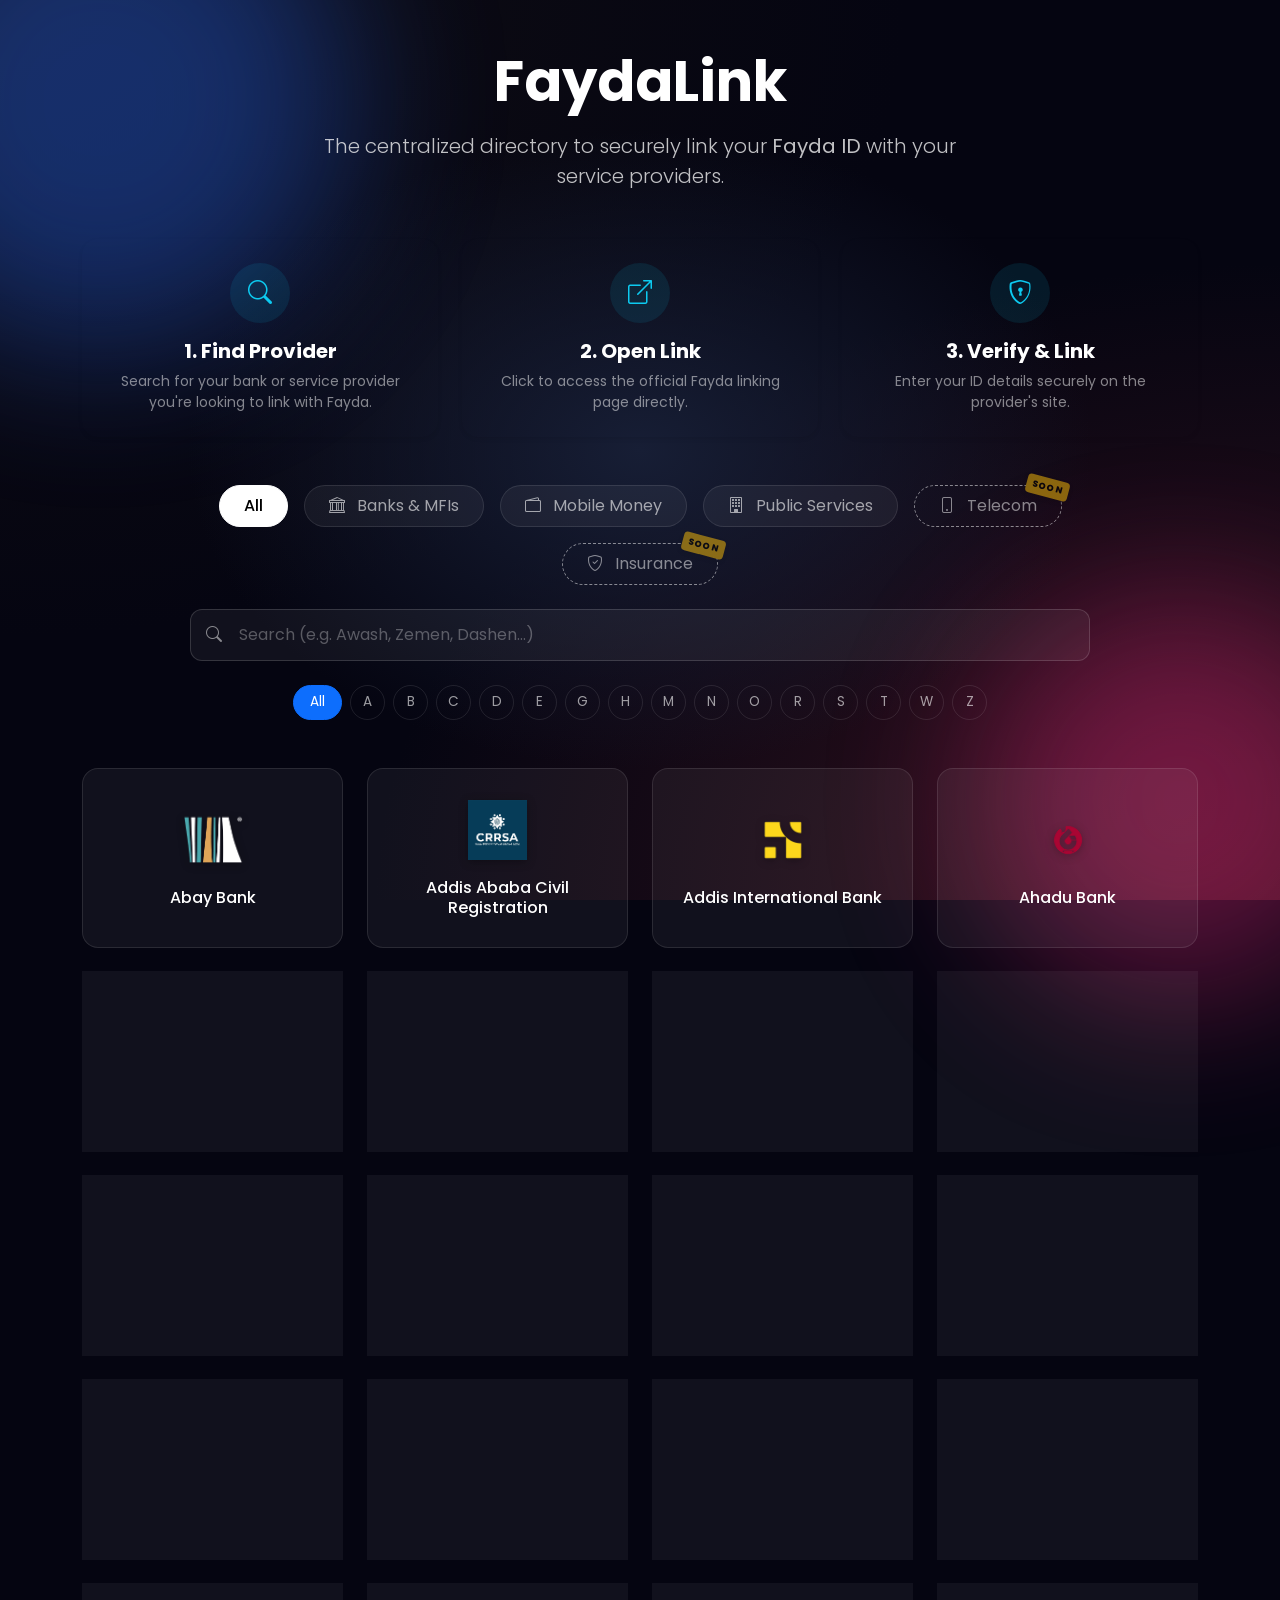
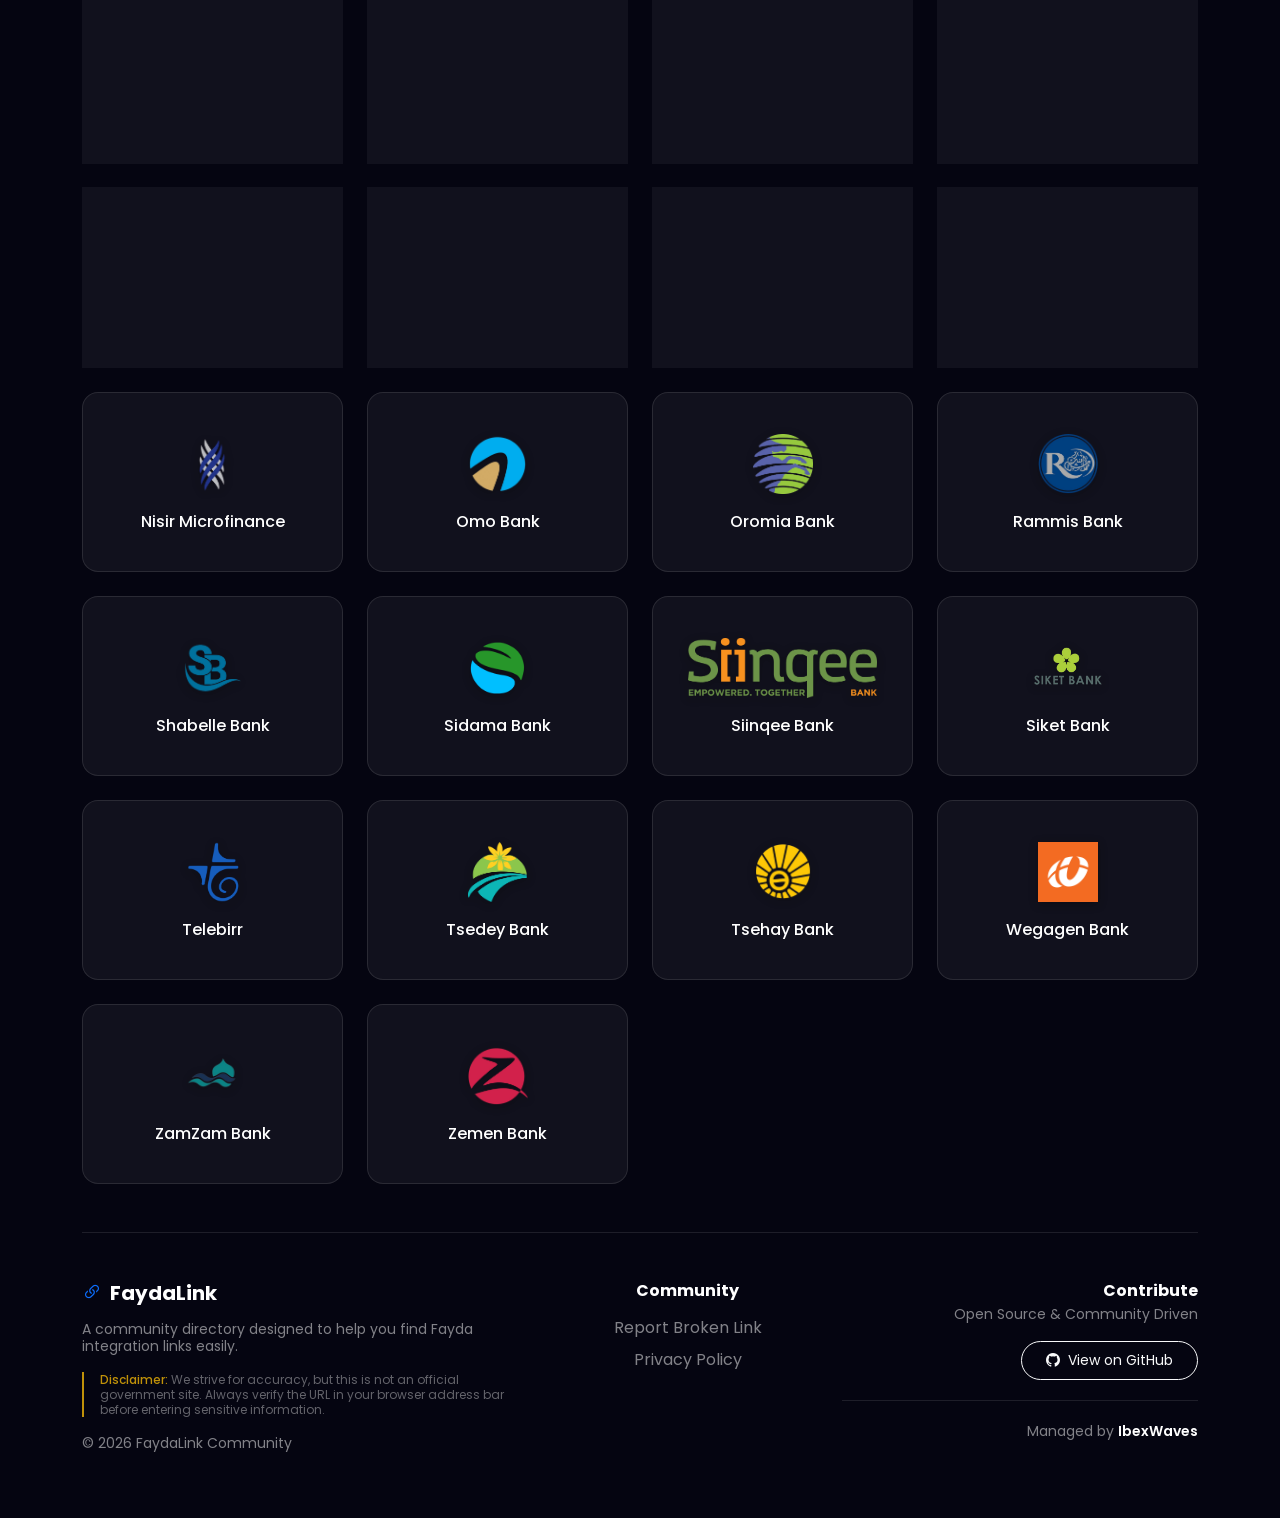
<file: src/index.html>
<!DOCTYPE html>
<html lang="en">
<head>
    <meta charset="UTF-8">
    <meta name="viewport" content="width=device-width, initial-scale=1.0">
    <title>FaydaLink | Your one-stop directory for Fayda ID Linking</title>

    <link rel="icon" href="img/favicon/favicon.ico" type="image/x-icon">
    <link rel="apple-touch-icon" sizes="57x57" href="img/favicon/apple-touch-icon.png">
    <link rel="icon" type="image/png" sizes="192x192"  href="img/favicon/android-chrome-192x192.png">
    <link rel="icon" type="image/png" sizes="32x32" href="img/favicon/android-chrome-512x512.png">

    <meta name="title" content="FaydaLink | Your one-stop directory for Fayda ID Linking">
    <meta name="description" content="The centralized directory to securely link your Fayda Digital ID with banks, telecom providers, and essential services in Ethiopia. Simple, direct, and updated.">
    <meta name="keywords" content="Fayda, National ID Ethiopia, NID, Link Fayda, Awash Bank Fayda, CBE Fayda, Dashen Fayda, Abysinia Bank Fayda, FaydaLink, Fayda Directory">
    <meta name="robots" content="index, follow">
    <meta name="language" content="English">
    <meta name="author" content="FaydaLink Community">

    <meta property="og:type" content="website">
    <meta property="og:url" content="https://faydalink.vercel.app/">
    <meta property="og:title" content="FaydaLink - Your one-stop directory for Fayda ID Linking">
    <meta property="og:description" content="Find the direct, secure links to connect your Fayda ID with Banks, Educational Institutions, and other essential services in Ethiopia.">
    <meta property="og:image" content="https://faydalink.vercel.app/img/og/og-image.png">

    <meta property="twitter:card" content="summary_large_image">
    <meta property="twitter:url" content="https://faydalink.vercel.app/">
    <meta property="twitter:title" content="FaydaLink - Your one-stop directory for Fayda ID Linking">
    <meta property="twitter:description" content="The one-stop hub to link your Fayda ID with Ethiopian banks and telecom services.">
    <meta property="twitter:image" content="https://faydalink.vercel.app/img/og/og-image.png">

    <link rel="stylesheet" href="css/bootstrap.min.css" >
    <link rel="stylesheet" href="css/animate.min.css">
    <link rel="stylesheet" href="css/faydalink.min.css">
    <link rel="stylesheet" href="https://cdn.jsdelivr.net/npm/bootstrap-icons@1.11.1/font/bootstrap-icons.css">
    <link href="https://fonts.googleapis.com/css2?family=Poppins:wght@300;400;500;600&display=swap" rel="stylesheet">
    
    <script type="application/ld+json">
    [
    {
        "@context": "https://schema.org",
        "@type": "WebSite",
        "name": "FaydaLink",
        "url": "https://faydalink.vercel.app/",
        "description": "A community directory for linking Ethiopian National ID (Fayda) to financial and telecom services.",
        "potentialAction": {
        "@type": "SearchAction",
        "target": "https://faydalink.vercel.app/?q={search_term_string}",
        "query-input": "required name=search_term_string"
        }
    },
    {
        "@context": "https://schema.org",
        "@type": "ItemList",
        "name": "Ethiopian Banks Fayda Linking Portals",
        "description": "Direct links to connect Fayda ID with Commercial Bank of Ethiopia, Berhan Bank, Awash Bank, ZamZam Bank, and more.",
        "itemListElement": [
        {
            "@type": "ListItem",
            "position": 1,
            "name": "Berhan Bank Fayda Link"
        },
        {
            "@type": "ListItem",
            "position": 2,
            "name": "ZamZam Bank Fayda ID Connect"
        },
        {
            "@type": "ListItem",
            "position": 3,
            "name": "Rammis Bank Fayda"
        },
        {
            "@type": "ListItem",
            "position": 4,
            "name": "Bunna Bank Fayda Connect"
        },
        {
            "@type": "ListItem",
            "position": 5,
            "name": "Commercial Bank of Ethiopia (CBE) Fayda Link"
        }
        ]
    }
    ]
    </script>

    <script async src="https://www.googletagmanager.com/gtag/js?id=G-S994SVX8JM"></script>
    <script>
    window.dataLayer = window.dataLayer || [];
    function gtag(){dataLayer.push(arguments);}
    gtag('js', new Date());

    gtag('config', 'G-S994SVX8JM');
    </script>
</head>
<body class="text-white">

    <div class="bg-decoration-1"></div>
    <div class="bg-decoration-2"></div>

    <div class="container py-5">
        <header class="text-center mb-5 animate__animated animate__fadeInDown">
            <h1 class="display-4 fw-bold mb-3">FaydaLink</h1>
            <p class="lead opacity-75 mx-auto mb-5" style="max-width: 650px;">
                The centralized directory to securely link your <strong>Fayda ID</strong> with your service providers.
            </p>

            <div class="row justify-content-center text-center mb-5 gx-4 gy-4 d-none d-md-flex">
                <div class="col-md-4">
                    <div class="p-4 rounded-4 shadow-sm h-100 glass-panel animate__animated animate__fadeInUp" style="animation-delay: 0s;">
                        <div class="mb-3 mx-auto bg-info bg-opacity-10 rounded-circle d-flex align-items-center justify-content-center" style="width: 60px; height: 60px;">
                            <i class="bi bi-search fs-4 text-info"></i>
                        </div>
                        <h5 class="fw-bold mb-2 text-white">1. Find Provider</h5>
                        <p class="text-white-50 small mb-0">Search for your bank or service provider you're looking to link with Fayda.</p>
                    </div>
                </div>
                <div class="col-md-4">
                    <div class="p-4 rounded-4 shadow-sm h-100 glass-panel animate__animated animate__fadeInUp" style="animation-delay: 0.1s;">
                        <div class="mb-3 mx-auto bg-info bg-opacity-10 rounded-circle d-flex align-items-center justify-content-center" style="width: 60px; height: 60px;">
                            <i class="bi bi-box-arrow-up-right fs-4 text-info"></i>
                        </div>
                        <h5 class="fw-bold mb-2 text-white">2. Open Link</h5>
                        <p class="text-white-50 small mb-0">Click to access the official Fayda linking page directly.</p>
                    </div>
                </div>
                <div class="col-md-4">
                    <div class="p-4 rounded-4 shadow-sm h-100 glass-panel animate__animated animate__fadeInUp" style="animation-delay: 0.2s;">
                        <div class="mb-3 mx-auto bg-info bg-opacity-10 rounded-circle d-flex align-items-center justify-content-center" style="width: 60px; height: 60px;">
                            <i class="bi bi-shield-lock fs-4 text-info"></i>
                        </div>
                        <h5 class="fw-bold mb-2 text-white">3. Verify & Link</h5>
                        <p class="text-white-50 small mb-0">Enter your ID details securely on the provider's site.</p>
                    </div>
                </div>
            </div>

        </header>

        <div class="mx-auto mb-5 animate__animated animate__fadeInUp" style="max-width: 900px;">
            <div class="d-flex justify-content-center flex-wrap gap-3 mb-4">
                <button class="btn btn-glass-tab active" data-category="all">All</button>
                <button class="btn btn-glass-tab" data-category="bank">
                    <i class="bi bi-bank me-2"></i> Banks & MFIs
                </button>
                <button class="btn btn-glass-tab" data-category="wallets">
                    <i class="bi bi-wallet2 me-2"></i> Mobile Money
                </button>
                <button class="btn btn-glass-tab" data-category="services">
                    <i class="bi bi-building me-2"></i> Public Services
                </button>
                <button class="btn btn-glass-tab position-relative pe-4" disabled>
                    <i class="bi bi-phone me-2"></i> Telecom
                    <span class="badge-stamp">SOON</span>
                </button>
                <button class="btn btn-glass-tab position-relative pe-4" disabled>
                    <i class="bi bi-shield-check me-2"></i> Insurance
                    <span class="badge-stamp">SOON</span>
                </button>
            </div>
            
            <div class="position-relative mb-4">
                <i class="bi bi-search position-absolute top-50 start-0 translate-middle-y ms-3 opacity-50"></i>
                <input type="text" id="searchInput" class="form-control glass-input ps-5" placeholder="Search (e.g. Awash, Zemen, Dashen...)">
            </div>

            <div class="d-flex flex-wrap justify-content-center gap-2" id="filterContainer">

            </div>
        </div>

        <div class="row g-4 animate__animated animate__fadeIn" id="itemsGrid">

        </div>

        <div id="loading" class="text-center py-5">
            <div class="spinner-border text-info" role="status"></div>
        </div>

        <footer class="mt-5 pt-5 border-top border-white border-opacity-10 animate__animated animate__fadeIn">
            <div class="row g-4 text-center text-md-start">
                <div class="col-md-5">
                    <h5 class="fw-bold mb-3 d-flex align-items-center justify-content-center justify-content-md-start">
                        <i class="bi bi-link-45deg me-2 text-primary"></i> FaydaLink
                    </h5>
                    <p class="small text-white-50 lh-sm mb-3">
                        A community directory designed to help you find Fayda integration links easily.
                    </p>
                <div class="ps-3 border-start border-warning border-2 opacity-75 mt-3">
                    <small class="text-white-50 d-block lh-sm" style="font-size: 0.75rem;">
                        <span class="text-warning fw-medium">Disclaimer:</span> 
                        We strive for accuracy, but this is not an official government site. 
                        Always verify the URL in your browser address bar before entering sensitive information.
                    </small>
                </div>
                    <p class="small text-white-50 mt-3">&copy; <span id="year"></span> FaydaLink Community</p>
                </div>
                
                <div class="col-md-3 text-md-center">
                    <h6 class="fw-bold mb-3">Community</h6>
                    <ul class="list-unstyled d-flex flex-column gap-2">
                        <li><a href="https://github.com/motiabebe/FaydaLink/issues" target="_blank" class="text-decoration-none text-white-50 hover-white">Report Broken Link</a></li>
                        <li><a href="#" class="text-decoration-none text-white-50 hover-white" data-bs-toggle="modal" data-bs-target="#privacyModal">Privacy Policy</a></li>
                    </ul>
                </div>

                <div class="col-md-4 text-md-end">
                    <div class="d-flex flex-column align-items-center align-items-md-end gap-3">
                        <div>
                            <h6 class="fw-bold mb-1">Contribute</h6>
                            <p class="small text-white-50 mb-0">Open Source & Community Driven</p>
                        </div>
                        
                        <a href="https://github.com/motiabebe/FaydaLink" target="_blank" class="btn btn-sm btn-outline-light rounded-pill px-4 py-2">
                            <i class="bi bi-github me-2"></i>View on GitHub
                        </a>

                        <div class="border-top border-white border-opacity-10 w-100 my-1"></div>

                        <a href="https://ibex-waves.vercel.app" class="text-white-50 text-decoration-none small hover-white" target="_blank">
                            Managed by <span class="fw-semibold text-white">IbexWaves</span>
                        </a>
                    </div>
                </div>
            </div>
        </footer>
    </div>

    <button id="backToTop" class="btn btn-glass d-none position-fixed bottom-0 end-0 m-3 z-3">
        <i class="bi bi-arrow-up"></i>
    </button>

    <div class="modal fade" id="privacyModal" tabindex="-1" aria-hidden="true">
        <div class="modal-dialog modal-dialog-centered modal-dialog-scrollable">
            <div class="modal-content glass-card">
                <div class="modal-header border-bottom border-secondary border-opacity-25">
                    <h5 class="modal-title fw-bold">Privacy & Data Policy</h5>
                    <button type="button" class="btn-close btn-close-white" data-bs-dismiss="modal" aria-label="Close"></button>
                </div>
                <div class="modal-body">
                    <h6 class="text-warning fw-bold mt-2">1. No Personal Data Collection</h6>
                    <p class="small text-white">
                        FaydaLink is a static directory. We <strong>do not</strong> collect, store, or transmit any of your personal information, Fayda ID numbers, or banking credentials. We do not have a database.
                    </p>

                    <h6 class="text-warning fw-bold mt-4">2. How it Works</h6>
                    <p class="small text-white">
                        This website functions solely as a collection of bookmarks. When you click on a service provider logo you are redirected away from our site to the official website of the service provider (e.g., Commercial Bank of Ethiopia). All data entry happens on their servers, not ours.
                    </p>

                    <h6 class="text-warning fw-bold mt-4">3. User Responsibility</h6>
                    <p class="small text-white">
                        While we verify links regularly, users are responsible for ensuring the URL in their browser address bar matches the official provider before entering sensitive info.
                    </p>

                    <h6 class="text-warning fw-bold mt-4">4. Hosting & Analytics</h6>
                    <p class="small text-white mb-0">
                        This site is hosted on Vercel. We may use anonymous, aggregate analytics (like Google Analytics) to see how many people visit the site, but this data cannot identify you personally.
                    </p>
                </div>
                <div class="modal-footer border-top border-secondary border-opacity-25">
                    <button type="button" class="btn btn-sm btn-outline-light rounded-pill px-4" data-bs-dismiss="modal">Close</button>
                </div>
            </div>
        </div>
    </div>
    <script src="js/bootstrap.bundle.min.js"></script>
    <script src="js/main.js"></script>
</body>
</html>
</file>
<file: src/css/faydalink.min.css>
.btn-glass,.btn-glass-tab{padding:.5rem 1.5rem;transition:.2s}body{font-family:Poppins,sans-serif;background-color:#050511;background-image:radial-gradient(at 50% 50%,#171e35 0,transparent 50%),radial-gradient(at 0 0,#100e14 0,transparent 50%),radial-gradient(at 100% 100%,#381320 0,transparent 50%);background-attachment:fixed;min-height:100vh}.bg-decoration-1,.bg-decoration-2{position:fixed;border-radius:50%;filter:blur(80px);z-index:-1;opacity:.4}.btn-glass-tab,.glass-card{border:1px solid rgba(255,255,255,.1)}.bg-decoration-1{width:500px;height:500px;background:#2563eb;top:-150px;left:-150px}.bg-decoration-2{width:400px;height:400px;background:#db2777;bottom:-100px;right:-100px}.btn-glass,.btn-glass-tab,.glass-card{background:rgba(255,255,255,.05)}.glass-card{backdrop-filter:blur(12px);-webkit-backdrop-filter:blur(12px);border-radius:16px;transition:.3s cubic-bezier(.25, .8, .25, 1);position:relative;z-index:1;min-height:180px;cursor:pointer}.glass-card:hover{transform:translateY(-3px) scale(1.02);background:rgba(255,255,255,.08);border-color:rgba(255,255,255,.3);box-shadow:0 10px 30px rgba(0,0,0,.25);z-index:10}.card-link-wrapper{display:block;height:100%;color:inherit}.card-link-wrapper:hover .glass-card{background:rgba(255,255,255,.12);border-color:rgba(255,255,255,.4);transform:translateY(-5px);box-shadow:0 12px 40px rgba(0,0,0,.3)}.bank-logo{height:60px;object-fit:contain;filter:drop-shadow(0 2px 4px rgba(0, 0, 0, .3))}.btn-glass-tab{color:rgba(255,255,255,.6);border-radius:50px}.btn-glass-tab.active,.btn-glass-tab:hover{background:#fff;color:#000;border-color:#fff;font-weight:500}.btn-glass,.btn-glass:hover{color:#fff}.btn-glass:hover,.glass-input:focus{background:rgba(255,255,255,.1);border-color:rgba(255,255,255,.4)}.btn-glass-tab:disabled{opacity:.5;border-style:dashed}.btn-glass{border:1px solid rgba(255,255,255,.1);border-radius:12px}.badge-stamp{position:absolute;top:-8px;right:-8px;background:#ffc107;color:#000;font-size:.55rem;font-weight:800;padding:3px 6px;border-radius:4px;transform:rotate(15deg);box-shadow:0 2px 5px rgba(0,0,0,.2);letter-spacing:.5px}.glass-input{background:rgba(255,255,255,.05);border:1px solid rgba(255,255,255,.15);color:#fff;border-radius:12px;padding-top:.8rem;padding-bottom:.8rem}.glass-input:focus{color:#fff;box-shadow:none}.glass-input::placeholder{color:rgba(255,255,255,.3)}.btn-circle-filter{width:35px;height:35px;display:flex;align-items:center;justify-content:center;border-radius:50%;border:1px solid rgba(255,255,255,.1);color:rgba(255,255,255,.6);background:0 0;font-size:.85rem;transition:.2s}.btn-circle-filter.active,.btn-circle-filter:hover{background:var(--bs-primary);color:#fff;border-color:var(--bs-primary)}.btn-circle-filter[data-filter=all]{width:auto;padding:0 1rem;border-radius:20px}.btn-gradient{background:linear-gradient(135deg,#0d6efd 0,#0a58ca 100%);color:#fff;border:none;border-radius:50px}.btn-gradient:hover{background:linear-gradient(135deg,#0b5ed7 0,#084298 100%);color:#fff}.hover-white:hover{color:#fff!important}@media (max-width:768px){#filterContainer,.d-flex.justify-content-center.flex-wrap.gap-3.mb-4{overflow-x:auto;-webkit-overflow-scrolling:touch;scrollbar-width:none}.d-flex.justify-content-center.flex-wrap.gap-3.mb-4{flex-wrap:nowrap!important;justify-content:flex-start!important;padding:0 10px 15px;margin-bottom:0!important;-ms-overflow-style:none}.d-flex.justify-content-center.flex-wrap.gap-3.mb-4::-webkit-scrollbar{display:none}.btn-glass-tab{flex-shrink:0;white-space:nowrap;min-width:80px;display:flex;align-items:center;justify-content:center}#filterContainer{flex-wrap:nowrap!important;justify-content:flex-start!important;padding-bottom:10px}#filterContainer::-webkit-scrollbar{display:none}.btn-circle-filter{flex-shrink:0}}
</file>
